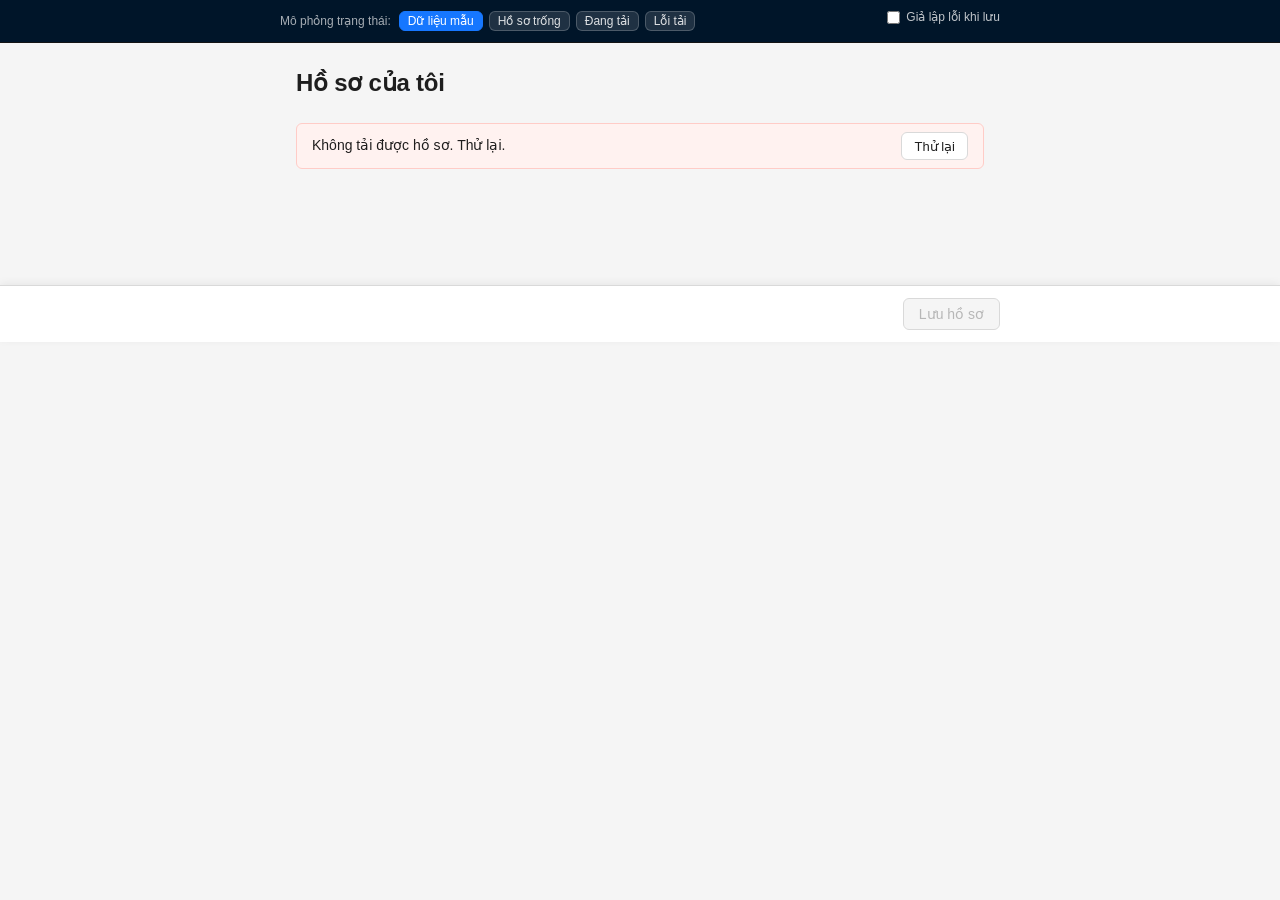
<file: ui/index.html>
<!DOCTYPE html>
<html lang="vi">
<head>
  <meta charset="UTF-8">
  <meta name="viewport" content="width=device-width, initial-scale=1.0">
  <title>Hồ sơ của tôi</title>
  <link rel="stylesheet" href="styles.css">
</head>
<body>
  <!-- Thanh điều khiển mô phỏng trạng thái hỗ trợ kiểm thử giao diện -->
  <aside class="state-controller" aria-label="Bộ điều khiển trạng thái mô phỏng">
    <div class="state-controller-inner">
      <span class="state-label">Mô phỏng trạng thái:</span>
      <div class="state-buttons">
        <button type="button" class="btn-state active" data-state="sample">Dữ liệu mẫu</button>
        <button type="button" class="btn-state" data-state="empty">Hồ sơ trống</button>
        <button type="button" class="btn-state" data-state="loading">Đang tải</button>
        <button type="button" class="btn-state" data-state="load_error">Lỗi tải</button>
      </div>
      <label class="state-checkbox-label">
        <input type="checkbox" id="simulate-save-error">
        <span>Giả lập lỗi khi lưu</span>
      </label>
    </div>
  </aside>

  <div class="page-wrapper">
    <header class="page-header">
      <h1 class="page-title">Hồ sơ của tôi</h1>
      <!-- Gợi ý khi hồ sơ chưa có dữ liệu -->
      <div id="empty-state-hint" class="hint-banner" hidden>
        Điền thông tin để bắt đầu.
      </div>
    </header>

    <!-- Thông báo lỗi khi tải dữ liệu -->
    <section id="load-error-banner" class="alert-banner alert-danger" role="alert" hidden>
      <span class="alert-message">Không tải được hồ sơ. Thử lại.</span>
      <button type="button" id="retry-load-btn" class="btn-action">Thử lại</button>
    </section>

    <!-- Thông báo lỗi khi lưu thất bại -->
    <section id="save-error-banner" class="alert-banner alert-danger" role="alert" hidden>
      <span class="alert-message">Không lưu được. Dữ liệu vẫn còn trên màn hình.</span>
      <button type="button" id="dismiss-save-error-btn" class="btn-action">Đóng</button>
    </section>

    <!-- Giao diện Skeleton khi đang tải -->
    <section id="skeleton-loader" class="skeleton-container" aria-busy="true" aria-label="Đang tải dữ liệu" hidden>
      <div class="skeleton-section">
        <div class="skeleton skeleton-title"></div>
        <div class="skeleton skeleton-line"></div>
        <div class="skeleton skeleton-line"></div>
        <div class="skeleton skeleton-textarea"></div>
      </div>
      <div class="skeleton-section">
        <div class="skeleton skeleton-title"></div>
        <div class="skeleton skeleton-card"></div>
      </div>
      <div class="skeleton-section">
        <div class="skeleton skeleton-title"></div>
        <div class="skeleton skeleton-card"></div>
      </div>
      <div class="skeleton-section">
        <div class="skeleton skeleton-title"></div>
        <div class="skeleton skeleton-card"></div>
      </div>
      <div class="skeleton-section">
        <div class="skeleton skeleton-title"></div>
        <div class="skeleton skeleton-card"></div>
      </div>
      <div class="skeleton-section">
        <div class="skeleton skeleton-title"></div>
        <div class="skeleton skeleton-line"></div>
        <div class="skeleton skeleton-line"></div>
      </div>
    </section>

    <!-- Form chính -->
    <form id="profile-form" novalidate>
      <!-- 1. Thông tin cá nhân -->
      <fieldset class="form-section">
        <legend class="section-legend">Thông tin cá nhân</legend>
        
        <div class="form-grid-2">
          <div class="form-group">
            <label for="personal-full-name">Họ và tên <span class="required-mark">*</span></label>
            <input type="text" id="personal-full-name" name="full_name" required autocomplete="name" placeholder="Ví dụ: Nguyễn Văn A">
            <div class="field-hint">Đúng như trên giấy tờ tùy thân</div>
            <div class="field-error" id="error-personal-full_name" role="alert"></div>
          </div>

          <div class="form-group">
            <label for="personal-city">Thành phố <span class="required-mark">*</span></label>
            <input type="text" id="personal-city" name="city" required autocomplete="address-level2" placeholder="Ví dụ: Hà Nội" list="datalist-city">
            <div class="field-hint">Thành phố bạn đang sống</div>
            <div class="field-error" id="error-personal-city" role="alert"></div>
          </div>
        </div>

        <div class="form-grid-2">
          <div class="form-group">
            <label for="personal-email">Email <span class="required-mark">*</span></label>
            <input type="email" id="personal-email" name="email" required autocomplete="email" placeholder="Ví dụ: ten@email.com">
            <div class="field-hint">Nhà tuyển dụng sẽ dùng email này để liên hệ</div>
            <div class="field-error" id="error-personal-email" role="alert"></div>
          </div>

          <div class="form-group">
            <label for="personal-phone">Số điện thoại</label>
            <input type="tel" id="personal-phone" name="phone" autocomplete="tel" placeholder="Ví dụ: 0912 345 678">
            <div class="field-hint">Không bắt buộc</div>
            <div class="field-error" id="error-personal-phone" role="alert"></div>
          </div>
        </div>

        <div class="form-group">
          <label for="personal-linkedin">LinkedIn</label>
          <input type="url" id="personal-linkedin" name="linkedin" placeholder="https://www.linkedin.com/in/ten-cua-ban" autocomplete="url">
          <div class="field-hint">Dán đường dẫn hồ sơ LinkedIn</div>
          <div class="field-error" id="error-personal-linkedin" role="alert"></div>
        </div>

        <div class="form-group">
          <div class="label-with-counter">
            <label for="personal-summary">Tóm tắt bản thân</label>
            <span class="char-counter" id="summary-counter">0 / 500</span>
          </div>
          <textarea id="personal-summary" name="summary" maxlength="500" rows="3" placeholder="Mô tả ngắn về bản thân và thế mạnh chính"></textarea>
          <div class="field-hint">2–4 câu, tối đa 500 ký tự</div>
          <div class="field-error" id="error-personal-summary" role="alert"></div>
        </div>
      </fieldset>

      <!-- 2. Kinh nghiệm -->
      <fieldset class="form-section">
        <div class="section-header-row">
          <legend class="section-legend">Kinh nghiệm</legend>
          <button type="button" id="add-experience-btn" class="btn-secondary">Thêm kinh nghiệm</button>
        </div>
        <div id="experience-list" class="item-list"></div>
      </fieldset>

      <!-- 3. Kỹ năng -->
      <fieldset class="form-section">
        <div class="section-header-row">
          <legend class="section-legend">Kỹ năng</legend>
          <button type="button" id="add-skill-btn" class="btn-secondary">Thêm kỹ năng</button>
        </div>
        <div id="skills-list" class="item-list"></div>
      </fieldset>

      <!-- 4. Học vấn -->
      <fieldset class="form-section">
        <div class="section-header-row">
          <legend class="section-legend">Học vấn</legend>
          <button type="button" id="add-education-btn" class="btn-secondary">Thêm học vấn</button>
        </div>
        <div id="education-list" class="item-list"></div>
      </fieldset>

      <!-- 5. Ngoại ngữ -->
      <fieldset class="form-section">
        <div class="section-header-row">
          <legend class="section-legend">Ngoại ngữ</legend>
          <button type="button" id="add-language-btn" class="btn-secondary">Thêm ngoại ngữ</button>
        </div>
        <div id="languages-list" class="item-list"></div>
      </fieldset>

      <!-- 6. Mục tiêu -->
      <fieldset class="form-section">
        <legend class="section-legend">Mục tiêu</legend>
        
        <div class="form-group">
          <label id="label-target-roles">Vị trí mong muốn</label>
          <div class="tags-input-wrapper" data-field="target_roles" tabindex="-1">
            <div class="tags-chip-list"></div>
            <input type="text" class="tags-input-field" placeholder="Ví dụ: Data Engineer, Enter để thêm" list="datalist-target-roles" aria-labelledby="label-target-roles">
          </div>
          <div class="field-hint">Nhấn Enter hoặc dấu phẩy để thêm</div>
          <div class="field-error" id="error-goals-target_roles" role="alert"></div>
        </div>

        <div class="form-group">
          <label id="label-locations">Địa điểm làm việc mong muốn</label>
          <div class="tags-input-wrapper" data-field="locations" tabindex="-1">
            <div class="tags-chip-list"></div>
            <input type="text" class="tags-input-field" placeholder="Ví dụ: Hà Nội, Enter để thêm" list="datalist-locations" aria-labelledby="label-locations">
          </div>
          <div class="field-hint">Nhấn Enter hoặc dấu phẩy để thêm</div>
          <div class="field-error" id="error-goals-locations" role="alert"></div>
        </div>

        <div class="form-group">
          <label for="goals-min-salary">Mức lương tối thiểu (VND/tháng)</label>
          <input type="number" id="goals-min-salary" name="min_salary_vnd" min="0" step="500000" placeholder="Ví dụ: 25000000">
          <div class="field-hint">Lương tối thiểu mong muốn, theo tháng, VND</div>
          <div class="field-error" id="error-goals-min_salary_vnd" role="alert"></div>
        </div>

        <div class="form-group">
          <label id="label-avoid">Loại công việc muốn tránh</label>
          <div class="tags-input-wrapper" data-field="avoid" tabindex="-1">
            <div class="tags-chip-list"></div>
            <input type="text" class="tags-input-field" placeholder="Ví dụ: Telesales, Enter để thêm" list="datalist-avoid" aria-labelledby="label-avoid">
          </div>
          <div class="field-hint">Loại công việc bạn không muốn</div>
          <div class="field-error" id="error-goals-avoid" role="alert"></div>
        </div>
      </fieldset>
    </form>
  </div>

  <!-- Danh sách gợi ý datalist theo bảng Input hints trong docs/ui-spec.md -->
  <datalist id="datalist-city">
    <option value="Hà Nội">
    <option value="TP. Hồ Chí Minh">
    <option value="Đà Nẵng">
    <option value="Hải Phòng">
    <option value="Cần Thơ">
    <option value="Remote">
  </datalist>

  <datalist id="datalist-experience-title">
    <option value="Software Engineer">
    <option value="Data Engineer">
    <option value="Data Analyst">
    <option value="Product Manager">
    <option value="Marketing Executive">
    <option value="Kế toán">
  </datalist>

  <datalist id="datalist-skills-name">
    <option value="Python">
    <option value="JavaScript">
    <option value="TypeScript">
    <option value="Java">
    <option value="SQL">
    <option value="Excel">
    <option value="Power BI">
    <option value="Docker">
    <option value="Git">
    <option value="React">
    <option value="Figma">
  </datalist>

  <datalist id="datalist-education-degree">
    <option value="Cử nhân">
    <option value="Thạc sĩ">
    <option value="Kỹ sư">
    <option value="Cao đẳng">
    <option value="Chứng chỉ">
  </datalist>

  <datalist id="datalist-languages-name">
    <option value="Tiếng Anh">
    <option value="Tiếng Nhật">
    <option value="Tiếng Hàn">
    <option value="Tiếng Trung">
    <option value="Tiếng Pháp">
  </datalist>

  <datalist id="datalist-languages-level">
    <option value="IELTS 6.5">
    <option value="IELTS 7.0">
    <option value="TOEIC 800">
    <option value="Giao tiếp tốt">
    <option value="Đọc hiểu tốt">
  </datalist>

  <datalist id="datalist-target-roles">
    <option value="Data Engineer">
    <option value="Backend Developer">
    <option value="Business Analyst">
    <option value="Project Manager">
  </datalist>

  <datalist id="datalist-locations">
    <option value="Hà Nội">
    <option value="TP. Hồ Chí Minh">
    <option value="Đà Nẵng">
    <option value="Remote">
  </datalist>

  <datalist id="datalist-avoid">
    <option value="Telesales">
    <option value="Bán hàng trực tiếp">
    <option value="Ca đêm">
    <option value="Công tác thường xuyên">
  </datalist>

  <!-- Thanh footer cố định với nút Lưu hồ sơ -->
  <footer class="sticky-footer">
    <div class="sticky-footer-inner">
      <button type="submit" form="profile-form" id="save-button" class="btn-primary">Lưu hồ sơ</button>
    </div>
  </footer>

  <!-- Thông báo Toast không chặn thao tác -->
  <div id="toast" class="toast-notification" role="status" aria-live="polite" hidden>
    Đã lưu hồ sơ
  </div>

  <script src="app.js"></script>
</body>
</html>
</file>
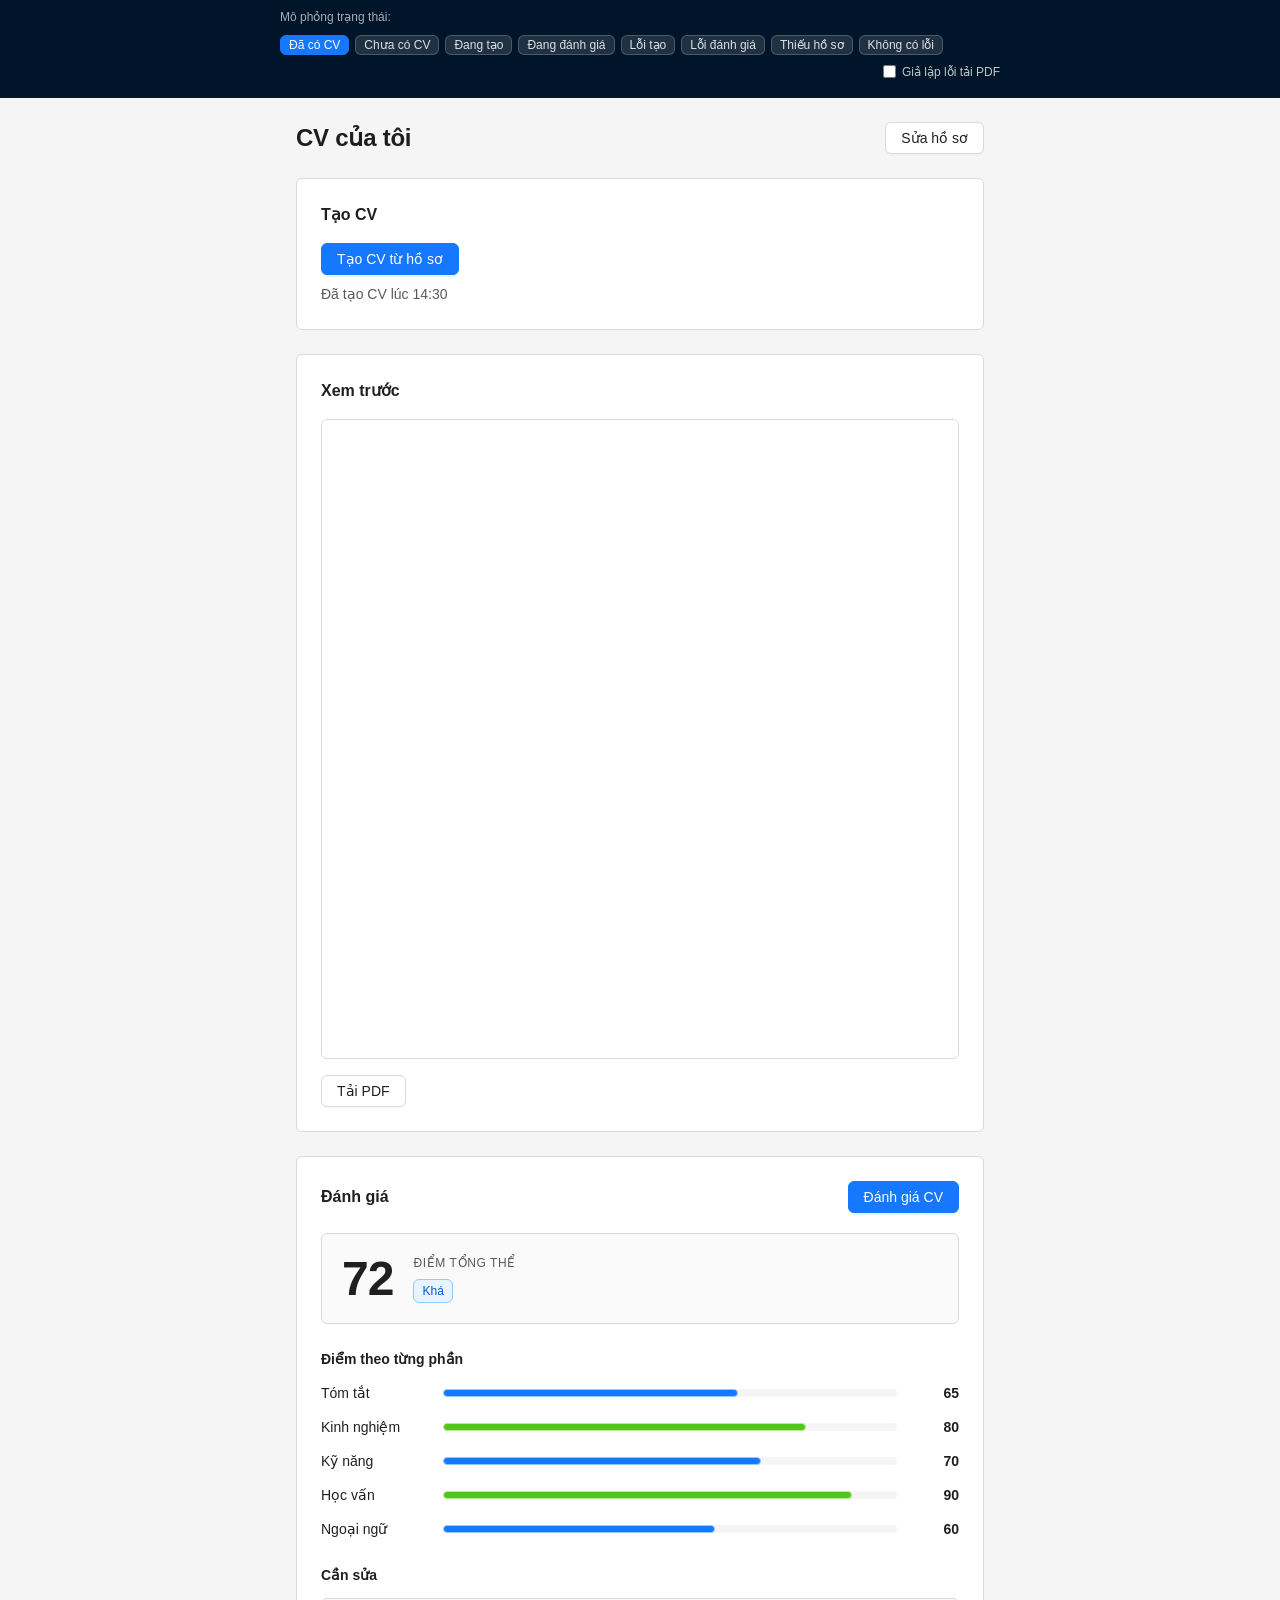
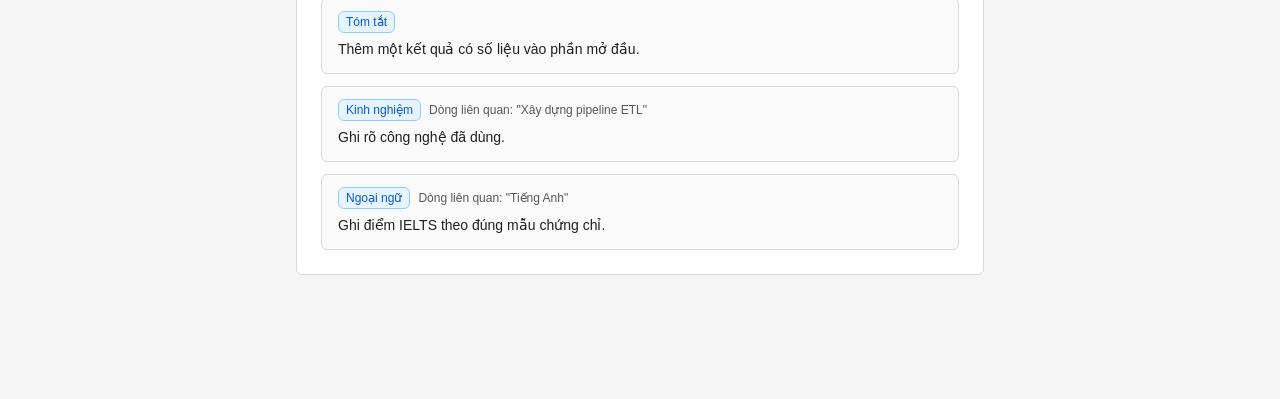
<file: ui/cv.html>
<!DOCTYPE html>
<html lang="vi">
<head>
  <meta charset="UTF-8">
  <meta name="viewport" content="width=device-width, initial-scale=1.0">
  <title>CV của tôi</title>
  <link rel="stylesheet" href="styles.css">
</head>
<body>
  <!-- Thanh điều khiển mô phỏng trạng thái hỗ trợ kiểm thử giao diện -->
  <aside class="state-controller" aria-label="Bộ điều khiển trạng thái mô phỏng">
    <div class="state-controller-inner">
      <span class="state-label">Mô phỏng trạng thái:</span>
      <div class="state-buttons">
        <button type="button" class="btn-state active" data-state="ready">Đã có CV</button>
        <button type="button" class="btn-state" data-state="empty">Chưa có CV</button>
        <button type="button" class="btn-state" data-state="generating">Đang tạo</button>
        <button type="button" class="btn-state" data-state="reviewing">Đang đánh giá</button>
        <button type="button" class="btn-state" data-state="generate_error">Lỗi tạo</button>
        <button type="button" class="btn-state" data-state="review_error">Lỗi đánh giá</button>
        <button type="button" class="btn-state" data-state="profile_missing">Thiếu hồ sơ</button>
        <button type="button" class="btn-state" data-state="no_fixes">Không có lỗi</button>
      </div>
      <label class="state-checkbox-label">
        <input type="checkbox" id="simulate-download-error">
        <span>Giả lập lỗi tải PDF</span>
      </label>
    </div>
  </aside>

  <div class="page-wrapper">
    <header class="page-header cv-page-header">
      <div class="cv-header-row">
        <h1 class="page-title">CV của tôi</h1>
        <a href="index.html" class="link-edit-profile">Sửa hồ sơ</a>
      </div>
    </header>

    <!-- Biểu ngữ cảnh báo lỗi tạo CV -->
    <section id="generate-error-banner" class="alert-banner alert-danger" role="alert" hidden>
      <span class="alert-message">Không tạo được CV. Thử lại.</span>
      <button type="button" id="retry-generate-btn" class="btn-action">Thử lại</button>
    </section>

    <!-- Biểu ngữ cảnh báo lỗi đánh giá CV -->
    <section id="review-error-banner" class="alert-banner alert-danger" role="alert" hidden>
      <span class="alert-message">Không đánh giá được CV. Thử lại.</span>
      <button type="button" id="retry-review-btn" class="btn-action">Thử lại</button>
    </section>

    <!-- Biểu ngữ cảnh báo hồ sơ chưa có thông tin (lỗi 409 profile_missing) -->
    <section id="profile-missing-banner" class="alert-banner alert-warning" role="alert" hidden>
      <span class="alert-message">Hồ sơ chưa có thông tin. Vui lòng điền hồ sơ trước.</span>
      <a href="index.html" class="btn-action">Sửa hồ sơ</a>
    </section>

    <!-- Khối 1: Tạo CV -->
    <section class="cv-block" id="block-generate">
      <h2 class="cv-block-title">Tạo CV</h2>
      <div class="cv-generate-content">
        <div class="cv-action-row">
          <button type="button" id="generate-btn" class="btn-primary">Tạo CV từ hồ sơ</button>
        </div>
        <div id="generate-progress" class="progress-bar-container" hidden>
          <div class="progress-bar-indeterminate"></div>
        </div>
        <div id="generate-status" class="cv-status-line" aria-live="polite"></div>
      </div>
    </section>

    <!-- Khối 2: Xem trước -->
    <section class="cv-block" id="block-preview">
      <h2 class="cv-block-title">Xem trước</h2>
      <div class="cv-viewer-container" id="cv-viewer-container">
        <!-- Hiển thị khi chưa có CV -->
        <div id="cv-empty-placeholder" class="cv-empty-placeholder" hidden>
          <p class="cv-empty-text">Chưa có CV. Bấm Tạo CV.</p>
        </div>
        <!-- Khung nhúng PDF -->
        <iframe id="cv-pdf-frame" class="cv-pdf-frame" title="Xem trước CV" src="about:blank"></iframe>
      </div>
      <div class="cv-preview-actions">
        <button type="button" id="download-btn" class="btn-secondary">Tải PDF</button>
      </div>
    </section>

    <!-- Khối 3: Đánh giá -->
    <section class="cv-block" id="block-review">
      <div class="cv-review-header">
        <h2 class="cv-block-title">Đánh giá</h2>
        <button type="button" id="review-btn" class="btn-primary">Đánh giá CV</button>
      </div>

      <!-- Gợi ý khi chưa có CV -->
      <div id="review-empty-hint" class="hint-banner" hidden>
        Tạo CV trước để đánh giá.
      </div>

      <!-- Thanh tiến trình đánh giá -->
      <div id="review-progress" class="progress-bar-container" hidden>
        <div class="progress-bar-indeterminate"></div>
      </div>

      <!-- Kết quả đánh giá -->
      <div id="review-result" class="cv-review-result" hidden>
        <!-- Điểm tổng thể -->
        <div class="cv-overall-card">
          <div class="cv-overall-main">
            <span class="cv-overall-score" id="overall-score-value">72</span>
            <div class="cv-overall-info">
              <span class="cv-overall-label">Điểm tổng thể</span>
              <span class="cv-tier-badge" id="overall-score-tier">Khá</span>
            </div>
          </div>
        </div>

        <!-- Điểm theo từng mục -->
        <div class="cv-sections-wrapper">
          <h3 class="cv-section-subtitle">Điểm theo từng phần</h3>
          <div class="cv-sections-list" id="section-score-rows">
            <!-- Điền động bởi JS -->
          </div>
        </div>

        <!-- Danh sách điểm cần sửa -->
        <div class="cv-fixes-wrapper">
          <h3 class="cv-section-subtitle">Cần sửa</h3>
          <ul class="cv-fixes-list" id="fixes-list">
            <!-- Tối đa 5 mục do JS điền -->
          </ul>
          <div id="fixes-empty" class="cv-fixes-empty" hidden>
            Không có điểm cần sửa.
          </div>
        </div>
      </div>
    </section>
  </div>

  <!-- Thông báo Toast không chặn thao tác -->
  <div id="toast" class="toast-notification" role="status" aria-live="polite" hidden></div>

  <script src="cv.js"></script>
</body>
</html>
</file>
<file: ui/styles.css>
/* Reset & nền tảng */
[hidden] {
  display: none !important; /* author display rules otherwise override the hidden attribute */
}

:root {
  /* Design system tokens (Ant Design) - docs/ui-spec.md */
  --color-primary: #1677ff;
  --color-primary-hover: #4096ff;
  --color-primary-active: #0958d9;
  --color-primary-bg: #e6f4ff;
  --color-primary-border: #91caff;
  --color-success: #52c41a;
  --color-success-bg: #f6ffed;
  --color-success-border: #b7eb8f;
  --color-warning: #faad14;
  --color-warning-bg: #fffbe6;
  --color-warning-border: #ffe58f;
  --color-error: #ff4d4f;
  --color-error-hover: #ff7875;
  --color-error-bg: #fff2f0;
  --color-error-border: #ffccc7;
  --color-text: rgba(0, 0, 0, 0.88);
  --color-text-secondary: rgba(0, 0, 0, 0.65);
  --color-text-disabled: rgba(0, 0, 0, 0.25);
  --color-border: #d9d9d9;
  --color-bg-layout: #f5f5f5;
  --color-bg-container: #ffffff;
  --radius: 6px;
  --control-height: 32px;
  --font-size: 14px;
  --font-family: -apple-system, BlinkMacSystemFont, 'Segoe UI', Roboto, 'Helvetica Neue', Arial, 'Noto Sans', sans-serif;
  --space-unit: 4px;
}

*, *::before, *::after {
  box-sizing: border-box;
  margin: 0;
  padding: 0;
}

html {
  font-family: var(--font-family);
  font-size: var(--font-size);
  line-height: 1.5714285714285714;
  color: var(--color-text);
  background-color: var(--color-bg-layout);
  -webkit-text-size-adjust: 100%;
}

body {
  min-height: 100vh;
  overflow-x: hidden;
  background-color: var(--color-bg-layout);
  color: var(--color-text);
  font-family: var(--font-family);
  font-size: var(--font-size);
}

/* Thanh điều khiển kiểm thử trạng thái */
.state-controller {
  background-color: #001529;
  color: rgba(255, 255, 255, 0.85);
  padding: 8px 16px;
  font-size: 12px;
  border-bottom: 1px solid #141414;
  position: relative;
  z-index: 200;
}

.state-controller-inner {
  max-width: 720px;
  margin: 0 auto;
  display: flex;
  flex-wrap: wrap;
  align-items: center;
  gap: 8px;
}

.state-label {
  font-weight: 500;
  color: rgba(255, 255, 255, 0.65);
}

.state-buttons {
  display: flex;
  flex-wrap: wrap;
  gap: 6px;
}

.btn-state {
  background-color: rgba(255, 255, 255, 0.12);
  color: rgba(255, 255, 255, 0.85);
  border: 1px solid rgba(255, 255, 255, 0.2);
  border-radius: var(--radius);
  padding: 2px 8px;
  font-size: 12px;
  cursor: pointer;
  transition: all 0.2s ease;
  font-family: inherit;
}

.btn-state:hover {
  background-color: rgba(255, 255, 255, 0.2);
  color: #ffffff;
}

.btn-state.active {
  background-color: var(--color-primary);
  border-color: var(--color-primary);
  color: #ffffff;
  font-weight: 500;
}

.state-checkbox-label {
  display: inline-flex;
  align-items: center;
  gap: 6px;
  margin-left: auto;
  font-size: 12px;
  color: rgba(255, 255, 255, 0.75);
  cursor: pointer;
  user-select: none;
}

/* Khung nội dung chính */
.page-wrapper {
  max-width: 720px;
  margin: 0 auto;
  padding: 24px 16px 100px;
  width: 100%;
}

.page-header {
  margin-bottom: 24px;
}

.page-title {
  font-size: 24px;
  font-weight: 600;
  line-height: 1.35;
  color: var(--color-text);
  letter-spacing: -0.01em;
}

/* Gợi ý trạng thái trống */
.hint-banner {
  margin-top: 12px;
  margin-bottom: 16px;
  padding: 8px 15px;
  background-color: var(--color-primary-bg);
  border: 1px solid var(--color-primary-border);
  color: var(--color-text);
  border-radius: var(--radius);
  font-size: 14px;
  line-height: 1.57;
}

/* Biểu ngữ cảnh báo lỗi */
.alert-banner {
  display: flex;
  align-items: center;
  justify-content: space-between;
  gap: 12px;
  padding: 8px 15px;
  border-radius: var(--radius);
  margin-bottom: 16px;
  font-size: 14px;
  line-height: 1.57;
}

.alert-danger {
  background-color: var(--color-error-bg);
  border: 1px solid var(--color-error-border);
  color: var(--color-text);
}

.alert-warning {
  background-color: var(--color-warning-bg);
  border: 1px solid var(--color-warning-border);
  color: var(--color-text);
}

.alert-message {
  font-weight: normal;
  flex: 1;
}

/* Nút hành động trong Alert */
.btn-action {
  background-color: var(--color-bg-container);
  border: 1px solid var(--color-border);
  color: var(--color-text);
  padding: 2px 12px;
  border-radius: var(--radius);
  font-size: 13px;
  height: 28px;
  font-weight: 400;
  cursor: pointer;
  transition: all 0.2s cubic-bezier(0.645, 0.045, 0.355, 1);
  white-space: nowrap;
  display: inline-flex;
  align-items: center;
  justify-content: center;
  text-decoration: none;
  font-family: inherit;
}

.btn-action:hover {
  border-color: var(--color-primary);
  color: var(--color-primary);
}

/* Khối Card: trắng, 1px border, radius 6px, 24px padding, title 16px semi-bold */
.form-section,
.cv-block {
  border: 1px solid var(--color-border);
  border-radius: var(--radius);
  background-color: var(--color-bg-container);
  padding: 24px;
  margin-bottom: 24px;
}

.section-legend,
.cv-block-title {
  font-size: 16px;
  font-weight: 600;
  color: var(--color-text);
  line-height: 1.5;
  margin-bottom: 16px;
  display: block;
  border: none;
  padding: 0;
}

.section-header-row {
  display: flex;
  align-items: center;
  justify-content: space-between;
  margin-bottom: 16px;
  gap: 12px;
}

.section-header-row .section-legend {
  margin-bottom: 0;
}

/* Bố cục trường nhập */
.form-grid-2 {
  display: grid;
  grid-template-columns: 1fr 1fr;
  gap: 16px;
}

.form-grid-3 {
  display: grid;
  grid-template-columns: 2fr 2fr 1fr;
  gap: 16px;
}

.form-group {
  margin-bottom: 16px;
  display: flex;
  flex-direction: column;
}

.form-group:last-child {
  margin-bottom: 0;
}

/* Form label: 14px, --color-text, required mark as a red asterisk */
label {
  font-size: 14px;
  font-weight: 400;
  color: var(--color-text);
  margin-bottom: 8px;
  display: block;
  line-height: 1.5;
}

.required-mark {
  color: var(--color-error);
  font-family: SimSun, sans-serif;
  margin-left: 2px;
  font-weight: normal;
}

.label-with-counter {
  display: flex;
  justify-content: space-between;
  align-items: center;
  margin-bottom: 8px;
}

.label-with-counter label {
  margin-bottom: 0;
}

.char-counter {
  font-size: 12px;
  color: var(--color-text-secondary);
}

.char-counter.limit-exceeded {
  color: var(--color-error);
  font-weight: 600;
}

/* Help text under a field: 12px, --color-text-secondary */
.field-hint {
  font-size: 12px;
  color: var(--color-text-secondary);
  margin-top: 4px;
  line-height: 1.5;
}

/* Error text under a field: 14px, --color-error */
.field-error {
  font-size: 14px;
  color: var(--color-error);
  margin-top: 4px;
  line-height: 1.5;
  min-height: 20px;
}

.field-error:empty {
  display: none;
}

/* Input, select, textarea: 1px --color-border, --radius, height --control-height.
   On focus: border --color-primary with a 2px soft ring of the same color at 20% opacity. */
input[type="text"],
input[type="email"],
input[type="tel"],
input[type="url"],
input[type="month"],
input[type="number"],
select {
  width: 100%;
  height: var(--control-height);
  padding: 4px 11px;
  font-size: var(--font-size);
  color: var(--color-text);
  background-color: var(--color-bg-container);
  border: 1px solid var(--color-border);
  border-radius: var(--radius);
  transition: all 0.2s cubic-bezier(0.645, 0.045, 0.355, 1);
  font-family: inherit;
  outline: none;
  line-height: 1.57;
}

textarea {
  width: 100%;
  min-height: 80px;
  padding: 4px 11px;
  font-size: var(--font-size);
  color: var(--color-text);
  background-color: var(--color-bg-container);
  border: 1px solid var(--color-border);
  border-radius: var(--radius);
  transition: all 0.2s cubic-bezier(0.645, 0.045, 0.355, 1);
  font-family: inherit;
  outline: none;
  line-height: 1.57;
  resize: vertical;
}

input:focus,
select:focus,
textarea:focus {
  border-color: var(--color-primary);
  box-shadow: 0 0 0 2px rgba(22, 119, 255, 0.2);
}

input::placeholder,
textarea::placeholder {
  color: var(--color-text-disabled);
}

/* Trạng thái lỗi trường nhập */
.input-invalid {
  border-color: var(--color-error) !important;
}

.input-invalid:focus {
  border-color: var(--color-error) !important;
  box-shadow: 0 0 0 2px rgba(255, 77, 79, 0.2) !important;
}

/* Danh sách động (Kinh nghiệm, Kỹ năng, Học vấn, Ngoại ngữ) */
.item-list {
  display: flex;
  flex-direction: column;
  gap: 16px;
}

.list-card {
  background-color: #fafafa;
  border: 1px solid var(--color-border);
  border-radius: var(--radius);
  padding: 16px;
  position: relative;
}

.list-card-header {
  display: flex;
  justify-content: flex-end;
  margin-bottom: 12px;
}

.list-card-body {
  display: flex;
  flex-direction: column;
  gap: 16px;
}

/* Primary button: --color-primary background, white text, --radius, height --control-height.
   Hover is slightly lighter primary. Disabled is grey. */
.btn-primary {
  background-color: var(--color-primary);
  color: #ffffff;
  border: 1px solid var(--color-primary);
  border-radius: var(--radius);
  height: var(--control-height);
  padding: 4px 15px;
  font-size: var(--font-size);
  font-weight: 400;
  cursor: pointer;
  transition: all 0.2s cubic-bezier(0.645, 0.045, 0.355, 1);
  display: inline-flex;
  align-items: center;
  justify-content: center;
  white-space: nowrap;
  box-shadow: 0 2px 0 rgba(5, 145, 255, 0.1);
  font-family: inherit;
}

.btn-primary:hover:not(:disabled) {
  background-color: var(--color-primary-hover);
  border-color: var(--color-primary-hover);
  color: #ffffff;
}

.btn-primary:active:not(:disabled) {
  background-color: var(--color-primary-active);
  border-color: var(--color-primary-active);
}

.btn-primary:disabled {
  background-color: #f5f5f5 !important;
  border-color: var(--color-border) !important;
  color: var(--color-text-disabled) !important;
  cursor: not-allowed !important;
  box-shadow: none !important;
}

/* Default button: white, 1px --color-border, text --color-text */
.btn-secondary {
  background-color: var(--color-bg-container);
  color: var(--color-text);
  border: 1px solid var(--color-border);
  border-radius: var(--radius);
  height: var(--control-height);
  padding: 4px 15px;
  font-size: var(--font-size);
  font-weight: 400;
  cursor: pointer;
  transition: all 0.2s cubic-bezier(0.645, 0.045, 0.355, 1);
  display: inline-flex;
  align-items: center;
  justify-content: center;
  white-space: nowrap;
  box-shadow: 0 2px 0 rgba(0, 0, 0, 0.02);
  font-family: inherit;
  text-decoration: none;
}

.btn-secondary:hover:not(:disabled) {
  border-color: var(--color-primary);
  color: var(--color-primary);
  background-color: var(--color-bg-container);
}

.btn-secondary:active:not(:disabled) {
  border-color: var(--color-primary-active);
  color: var(--color-primary-active);
}

.btn-secondary:disabled {
  background-color: #f5f5f5 !important;
  border-color: var(--color-border) !important;
  color: var(--color-text-disabled) !important;
  cursor: not-allowed !important;
  box-shadow: none !important;
}

/* Nút xóa theo kiểu Ant Design danger default */
.btn-danger {
  background-color: var(--color-bg-container);
  color: var(--color-error);
  border: 1px solid var(--color-border);
  border-radius: var(--radius);
  height: var(--control-height);
  padding: 4px 15px;
  font-size: var(--font-size);
  font-weight: 400;
  cursor: pointer;
  transition: all 0.2s cubic-bezier(0.645, 0.045, 0.355, 1);
  display: inline-flex;
  align-items: center;
  justify-content: center;
  white-space: nowrap;
  font-family: inherit;
}

.btn-danger:hover {
  color: var(--color-error-hover);
  border-color: var(--color-error-hover);
  background-color: var(--color-error-bg);
}

/* Tag & Tags Input: Tag 22px height, --radius, light primary background */
.tags-input-wrapper {
  border: 1px solid var(--color-border);
  border-radius: var(--radius);
  background-color: var(--color-bg-container);
  padding: 4px 8px;
  display: flex;
  flex-wrap: wrap;
  align-items: center;
  gap: 6px;
  min-height: var(--control-height);
  cursor: text;
  transition: all 0.2s cubic-bezier(0.645, 0.045, 0.355, 1);
}

.tags-input-wrapper:focus-within {
  border-color: var(--color-primary);
  box-shadow: 0 0 0 2px rgba(22, 119, 255, 0.2);
}

.tags-chip-list {
  display: contents;
}

.tag-chip {
  height: 22px;
  line-height: 20px;
  background-color: var(--color-primary-bg);
  border: 1px solid var(--color-primary-border);
  color: #0958d9;
  border-radius: var(--radius);
  padding: 0 7px;
  font-size: 12px;
  display: inline-flex;
  align-items: center;
  gap: 4px;
  white-space: nowrap;
}

.tag-remove {
  background: none;
  border: none;
  color: rgba(0, 0, 0, 0.45);
  font-size: 12px;
  line-height: 1;
  padding: 0;
  cursor: pointer;
  display: inline-flex;
  align-items: center;
  justify-content: center;
  transition: color 0.2s;
}

.tag-remove:hover {
  color: var(--color-text);
}

.tags-input-field {
  border: none !important;
  box-shadow: none !important;
  outline: none !important;
  padding: 0 4px !important;
  font-size: var(--font-size);
  color: var(--color-text);
  flex: 1 1 140px;
  min-width: 120px;
  height: 24px;
  line-height: 24px;
  background: transparent !important;
}

/* Footer cố định */
.sticky-footer {
  position: sticky;
  bottom: 0;
  left: 0;
  right: 0;
  background-color: rgba(255, 255, 255, 0.95);
  backdrop-filter: blur(8px);
  -webkit-backdrop-filter: blur(8px);
  border-top: 1px solid var(--color-border);
  padding: 12px 16px;
  z-index: 100;
  box-shadow: 0 -2px 8px rgba(0, 0, 0, 0.06);
}

.sticky-footer-inner {
  max-width: 720px;
  margin: 0 auto;
  display: flex;
  justify-content: flex-end;
}

/* Toast thông báo theo phong cách Ant Design Message */
.toast-notification {
  position: fixed;
  top: 16px;
  left: 50%;
  transform: translateX(-50%);
  background-color: var(--color-bg-container);
  color: var(--color-text);
  padding: 9px 16px;
  border-radius: var(--radius);
  font-size: 14px;
  box-shadow: 0 6px 16px 0 rgba(0, 0, 0, 0.08), 0 3px 6px -4px rgba(0, 0, 0, 0.12), 0 9px 28px 8px rgba(0, 0, 0, 0.05);
  border: 1px solid #f0f0f0;
  z-index: 1000;
  transition: opacity 0.2s ease, transform 0.2s ease;
  white-space: nowrap;
}

.toast-notification.toast-danger {
  background-color: var(--color-error-bg);
  border-color: var(--color-error-border);
  color: var(--color-error);
}

/* Hiệu ứng Skeleton Loading */
.skeleton-container {
  display: flex;
  flex-direction: column;
  gap: 24px;
  margin-bottom: 24px;
}

.skeleton-section {
  background-color: var(--color-bg-container);
  border: 1px solid var(--color-border);
  border-radius: var(--radius);
  padding: 24px;
  display: flex;
  flex-direction: column;
  gap: 16px;
}

.skeleton {
  background: #f5f5f5;
  background-image: linear-gradient(
    90deg,
    #f5f5f5 0px,
    #e8e8e8 60px,
    #f5f5f5 120px
  );
  background-size: 400px 100%;
  animation: skeleton-shimmer 1.4s infinite linear;
  border-radius: var(--radius);
}

@keyframes skeleton-shimmer {
  0% {
    background-position: -200px 0;
  }
  100% {
    background-position: 200px 0;
  }
}

.skeleton-title {
  width: 180px;
  height: 24px;
}

.skeleton-line {
  width: 100%;
  height: 32px;
}

.skeleton-textarea {
  width: 100%;
  height: 80px;
}

.skeleton-card {
  width: 100%;
  height: 140px;
}

/* ==========================================================================
   Phần mở rộng: Giao diện CV (CV Screen - docs/ui-spec-cv.md)
   ========================================================================== */

/* Khối tiêu đề màn hình CV */
.cv-page-header {
  margin-bottom: 24px;
}

.cv-header-row {
  display: flex;
  align-items: center;
  justify-content: space-between;
  gap: 16px;
}

.link-edit-profile {
  font-size: var(--font-size);
  color: var(--color-text);
  text-decoration: none;
  padding: 4px 15px;
  height: var(--control-height);
  border: 1px solid var(--color-border);
  border-radius: var(--radius);
  background-color: var(--color-bg-container);
  transition: all 0.2s cubic-bezier(0.645, 0.045, 0.355, 1);
  display: inline-flex;
  align-items: center;
  white-space: nowrap;
  box-shadow: 0 2px 0 rgba(0, 0, 0, 0.02);
  font-family: inherit;
}

.link-edit-profile:hover {
  border-color: var(--color-primary);
  color: var(--color-primary);
}

/* Khối 1: Tạo CV */
.cv-generate-content {
  display: flex;
  flex-direction: column;
}

.cv-action-row {
  display: flex;
  align-items: center;
}

.cv-status-line {
  font-size: 14px;
  color: var(--color-text-secondary);
  margin-top: 8px;
  min-height: 22px;
}

/* Thanh tiến trình chạy khi đang tạo hoặc đánh giá */
.progress-bar-container {
  width: 100%;
  height: 4px;
  background-color: #f5f5f5;
  border-radius: 100px;
  overflow: hidden;
  margin-top: 12px;
}

.progress-bar-indeterminate {
  width: 40%;
  height: 100%;
  background-color: var(--color-primary);
  border-radius: 100px;
  animation: cv-progress-indeterminate 1.4s infinite ease-in-out;
}

@keyframes cv-progress-indeterminate {
  0% {
    transform: translateX(-100%);
  }
  50% {
    transform: translateX(150%);
  }
  100% {
    transform: translateX(300%);
  }
}

/* Khối 2: Xem trước PDF */
.cv-viewer-container {
  height: 640px;
  width: 100%;
  border: 1px solid var(--color-border);
  border-radius: var(--radius);
  background-color: var(--color-bg-layout);
  position: relative;
  overflow: hidden;
  display: flex;
  align-items: center;
  justify-content: center;
}

.cv-pdf-frame {
  width: 100%;
  height: 100%;
  border: none;
  display: block;
  background-color: #ffffff;
}

.cv-empty-placeholder {
  display: flex;
  align-items: center;
  justify-content: center;
  text-align: center;
  width: 100%;
  height: 100%;
  padding: 24px;
  background-color: #fafafa;
}

.cv-empty-text {
  font-size: 14px;
  color: var(--color-text-secondary);
}

.cv-preview-actions {
  margin-top: 16px;
  display: flex;
  justify-content: flex-start;
}

/* Khối 3: Đánh giá CV */
.cv-review-header {
  display: flex;
  align-items: center;
  justify-content: space-between;
  gap: 16px;
}

.cv-review-header .cv-block-title {
  margin-bottom: 0;
}

.cv-review-result {
  margin-top: 20px;
}

/* Thẻ điểm tổng thể */
.cv-overall-card {
  background-color: #fafafa;
  border: 1px solid var(--color-border);
  border-radius: var(--radius);
  padding: 20px;
  margin-bottom: 24px;
}

.cv-overall-main {
  display: flex;
  align-items: center;
  gap: 20px;
}

.cv-overall-score {
  font-size: 48px;
  font-weight: 700;
  line-height: 1;
  color: var(--color-text);
  letter-spacing: -0.02em;
}

.cv-overall-info {
  display: flex;
  flex-direction: column;
  gap: 6px;
}

.cv-overall-label {
  font-size: 12px;
  color: var(--color-text-secondary);
  text-transform: uppercase;
  letter-spacing: 0.05em;
}

.cv-tier-badge {
  font-size: 12px;
  font-weight: 500;
  padding: 1px 8px;
  border-radius: var(--radius);
  width: fit-content;
  display: inline-block;
  line-height: 20px;
}

/* Phân loại màu sắc theo mức điểm */
.tier-good {
  background-color: var(--color-success-bg);
  color: #389e0d;
  border: 1px solid var(--color-success-border);
}

.tier-fair {
  background-color: var(--color-primary-bg);
  color: #0958d9;
  border: 1px solid var(--color-primary-border);
}

.tier-improve {
  background-color: var(--color-error-bg);
  color: #cf1322;
  border: 1px solid var(--color-error-border);
}

.tier-good.cv-score-fill {
  background-color: var(--color-success);
}

.tier-fair.cv-score-fill {
  background-color: var(--color-primary);
}

.tier-improve.cv-score-fill {
  background-color: var(--color-error);
}

/* Điểm từng phần */
.cv-sections-wrapper {
  margin-bottom: 24px;
}

.cv-section-subtitle {
  font-size: 14px;
  font-weight: 600;
  color: var(--color-text);
  margin-bottom: 12px;
}

.cv-sections-list {
  display: flex;
  flex-direction: column;
  gap: 12px;
}

.cv-score-row {
  display: grid;
  grid-template-columns: 110px 1fr 50px;
  align-items: center;
  gap: 12px;
  font-size: 14px;
}

.cv-score-name {
  color: var(--color-text);
  font-size: 14px;
}

.cv-score-track {
  width: 100%;
  height: 8px;
  background-color: #f5f5f5;
  border-radius: 100px;
  overflow: hidden;
}

.cv-score-fill {
  height: 100%;
  border-radius: 100px;
  transition: width 0.3s ease;
}

.cv-score-number {
  font-weight: 600;
  color: var(--color-text);
  text-align: right;
  font-size: 14px;
}

/* Danh sách điểm cần sửa */
.cv-fixes-wrapper {
  margin-top: 20px;
}

.cv-fixes-list {
  list-style: none;
  display: flex;
  flex-direction: column;
  gap: 12px;
  margin: 0;
  padding: 0;
}

.cv-fix-item {
  background-color: #fafafa;
  border: 1px solid var(--color-border);
  border-radius: var(--radius);
  padding: 12px 16px;
}

.cv-fix-meta {
  display: flex;
  align-items: center;
  flex-wrap: wrap;
  gap: 8px;
  margin-bottom: 6px;
}

.cv-fix-badge {
  height: 22px;
  line-height: 20px;
  font-size: 12px;
  font-weight: normal;
  background-color: var(--color-primary-bg);
  color: #0958d9;
  border: 1px solid var(--color-primary-border);
  padding: 0 7px;
  border-radius: var(--radius);
}

.cv-fix-line {
  font-size: 12px;
  color: var(--color-text-secondary);
}

.cv-fix-text {
  font-size: 14px;
  color: var(--color-text);
  line-height: 1.57;
  margin: 0;
}

.cv-fixes-empty {
  padding: 12px 16px;
  background-color: var(--color-success-bg);
  border: 1px solid var(--color-success-border);
  color: var(--color-text);
  border-radius: var(--radius);
  font-size: 14px;
  line-height: 1.57;
}

/* ==========================================================================
   Tối ưu hóa giao diện Responsive (đáp ứng màn hình 375px không bị cuộn ngang)
   ========================================================================== */
@media (max-width: 600px) {
  .page-wrapper {
    padding-left: 16px;
    padding-right: 16px;
    padding-top: 16px;
    padding-bottom: 80px;
  }

  .page-title {
    font-size: 20px;
  }

  .form-section,
  .cv-block {
    padding: 16px;
    margin-bottom: 16px;
  }

  .form-grid-2,
  .form-grid-3 {
    grid-template-columns: 1fr;
    gap: 12px;
  }

  .section-header-row {
    flex-direction: row;
    align-items: center;
  }

  .sticky-footer-inner {
    width: 100%;
  }

  .btn-primary {
    width: 100%;
  }

  .toast-notification {
    left: 16px;
    right: 16px;
    transform: none;
    text-align: center;
    white-space: normal;
  }

  .state-checkbox-label {
    margin-left: 0;
    width: 100%;
  }

  /* Khung xem trước PDF trên điện thoại: 480px theo đặc tả */
  .cv-viewer-container {
    height: 480px;
  }

  .cv-review-header {
    flex-direction: column;
    align-items: stretch;
  }

  .cv-review-header .btn-primary {
    width: 100%;
  }

  .cv-action-row .btn-primary {
    width: 100%;
  }

  .cv-preview-actions .btn-secondary {
    width: 100%;
  }

  .cv-score-row {
    grid-template-columns: 85px 1fr 40px;
    gap: 8px;
    font-size: 13px;
  }

  .cv-overall-score {
    font-size: 36px;
  }
}
</file>
